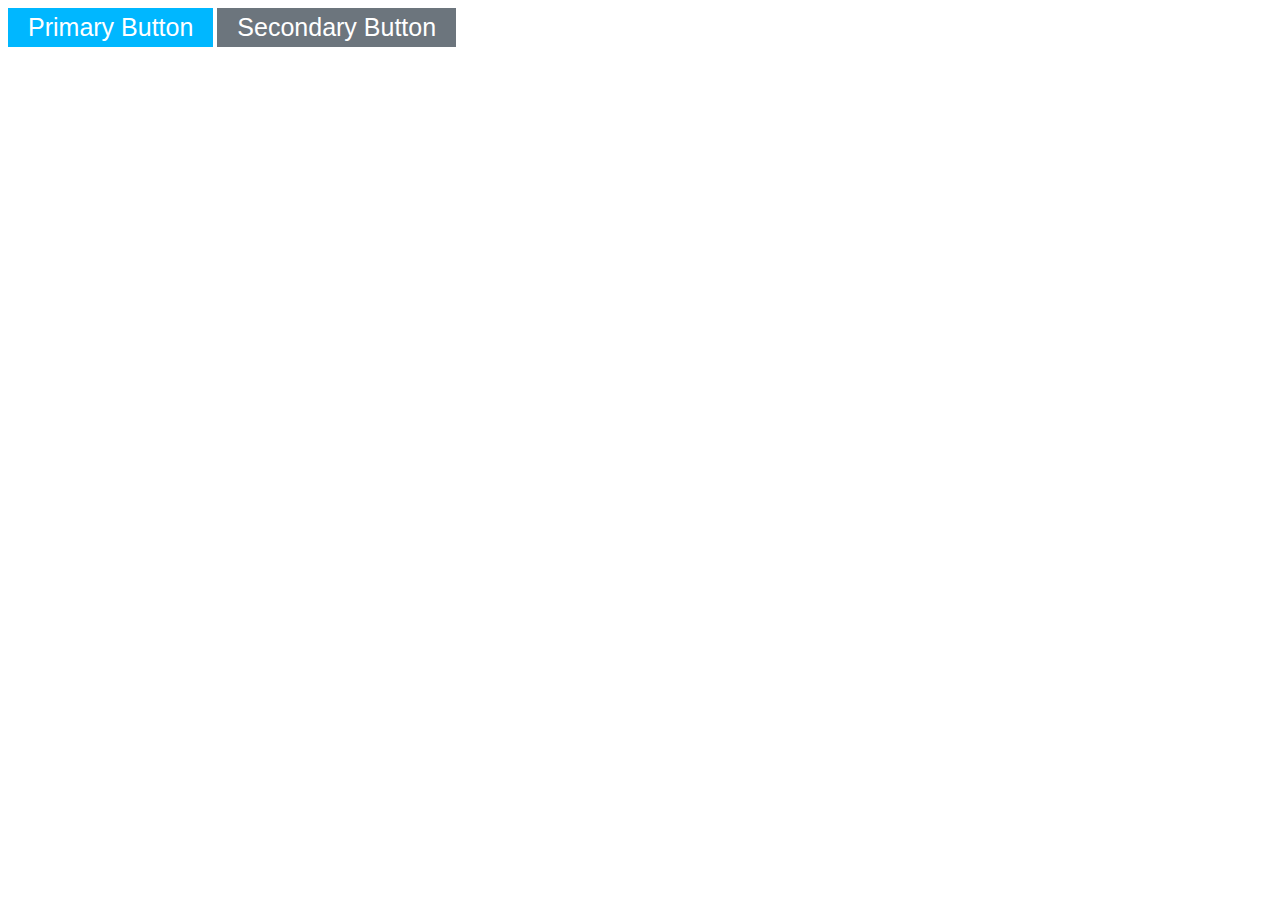
<file: assignment/1/index.html>
<!DOCTYPE html>
<html lang="en">
<head>
<meta charset="UTF-8" />
<meta name="viewport" content="width=device-width, initial-scale=1.0" />
<title>CSS Variables</title>
</head>
<style>
    :root {
    --primaryColor: #00b7ff;
    --secondaryColor: #6c757d;
    }
    button {
    font-size: 25px;
    border: none;
    padding: 5px 20px;
    color: white;
    }
    #primaryBtn {
    background-color: var(--primaryColor);
    }
    #secondaryBtn {
    background-color: var(--secondaryColor);
    }
    </style>
    <body>
    <button id="primaryBtn">Primary Button</button>
    <button id="secondaryBtn">Secondary Button</button>
    </body>
    </html>
</file>
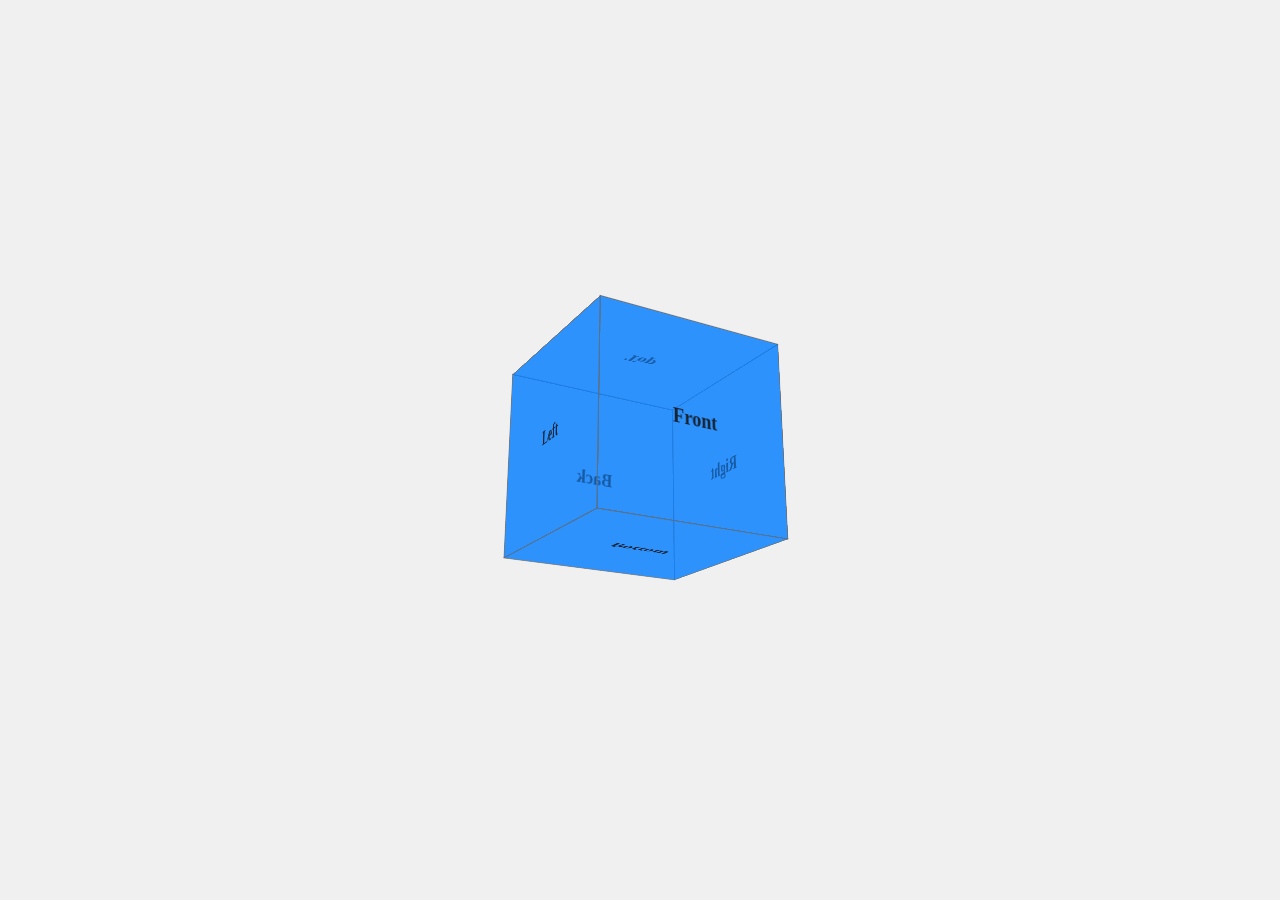
<file: assignment/2/index.html>
<!DOCTYPE html>
<html lang="en">
<head>
<meta charset="UTF-8" />
<meta name="viewport" content="width=device-width, initial-scale=1.0" />
<title>Cube</title>
</head>
<style>
body {
display: flex;
justify-content: center;
align-items: center;
min-height: 100vh;
margin: 0;
background-color: #f0f0f0;
}
.scene {
perspective: 1000px;
}
.cube {
width: 200px;
height: 200px;
position: relative;
transform-style: preserve-3d;
transform: rotateX(20deg) rotateY(30deg);
}
.face {
position: absolute;
width: 200px;
height: 200px;
background-color: rgba(0, 123, 255, 0.7);
border: 1px solid #666;
display: flex;
justify-content: center;
align-items: center;
font-size: 20px;
font-weight: bold;
opacity: 0.8;
}
.front {
transform: translateZ(100px);
}
.back {
transform: rotateY(180deg) translateZ(100px);
}
.right {
transform: rotateY(90deg) translateZ(100px);
}
.left {
transform: rotateY(-90deg) translateZ(100px);
}
.top {
transform: rotateX(90deg) translateZ(100px);
}
.bottom {
transform: rotateX(-90deg) translateZ(100px);
}
</style>
<body>
<div class="scene">
<div class="cube">
<div class="face front">Front</div>
<div class="face back">Back</div>
<div class="face right">Right</div>
<div class="face left">Left</div>
<div class="face top">Top</div>
<div class="face bottom">Bottom</div>
</div>
</div>
</body>
</html>
</file>
